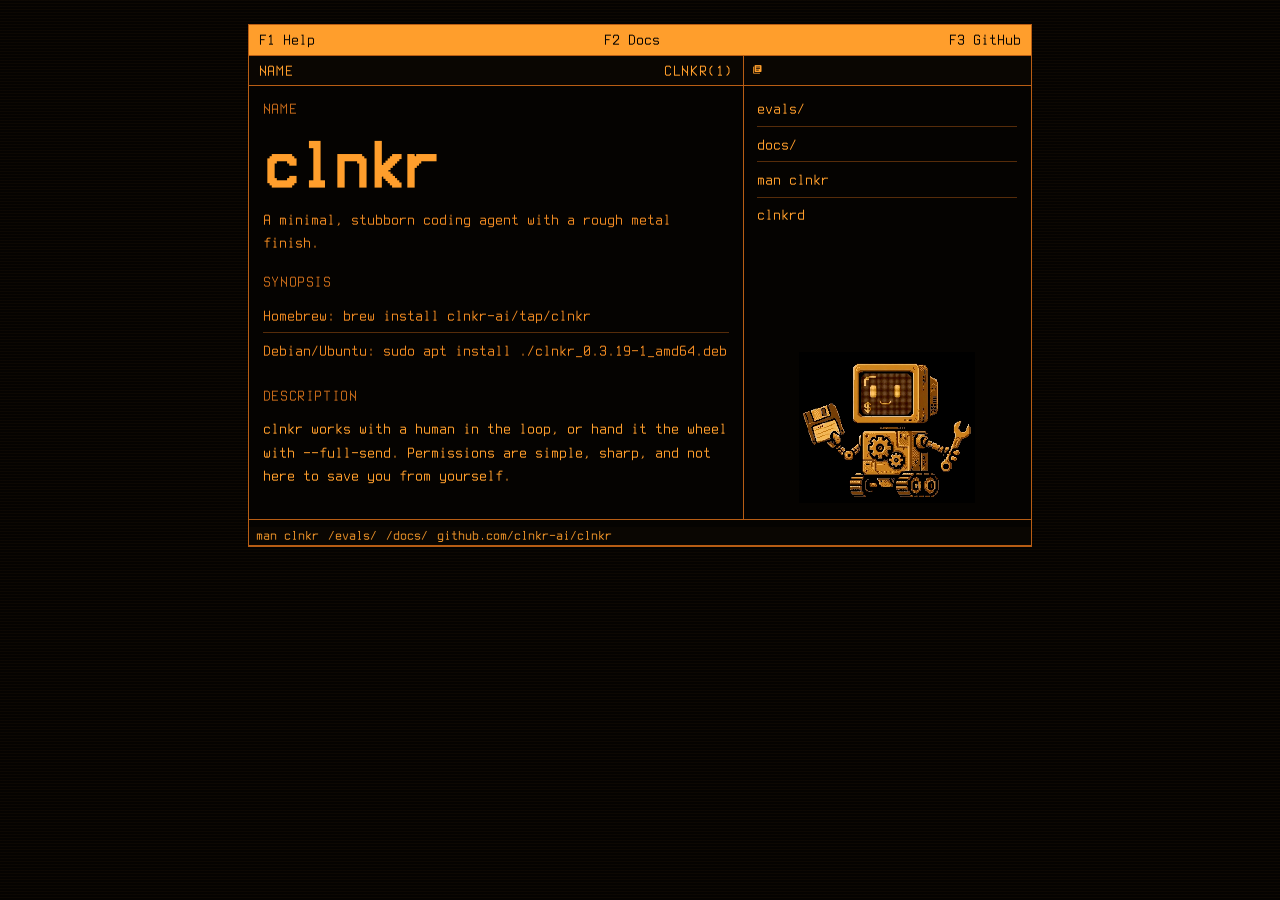
<file: index.html>
<!DOCTYPE html>
<html lang="en">
  <head>
	<meta name="generator" content="Hugo 0.159.1">
    <meta charset="utf-8">
    <meta name="viewport" content="width=device-width, initial-scale=1">
    <title>clnkr</title>
    <meta name="description" content="A minimal coding agent. Query an LLM, execute bash commands, repeat.">
    <link rel="icon" type="image/png" href="/icons/clnkr-icon-2.png">
    <link rel="stylesheet" href="/styles.css">
  </head>
  <body class="page-home">
    <a class="skip-link" href="#main-content">Skip to content</a>
    <div class="viewport">
      <div class="screen">
        <header class="status-bar">
          <a class="status-link" href="/">F1 Help</a>
          <a class="status-link" href="/docs/">F2 Docs</a>
          <a class="status-link" href="https://github.com/clnkr-ai/clnkr">F3 GitHub</a>
        </header>

        <main id="main-content" class="screen-main">
          
  
  
  
  <div class="retro-home">
    <section class="pane pane-large">
      <div class="pane-bar">
        <span>NAME</span>
        <span>clnkr(1)</span>
      </div>
      <div class="pane-body">
        <p class="line-label">NAME</p>
        <h1>clnkr</h1>
        <p class="one-liner">A minimal, stubborn coding agent with a rough metal finish.</p>

        <p class="line-label">SYNOPSIS</p>
        <ul class="key-value install-list">
          <li>
            <span>Homebrew: <a href="https://github.com/clnkr-ai/homebrew-tap">brew install clnkr-ai/tap/clnkr</a></span>
          </li>
          <li>
            
              
              <span>Debian/Ubuntu: <a href="https://github.com/clnkr-ai/clnkr/releases/download/0.3.19/clnkr_0.3.19-1_amd64.deb">sudo apt install ./clnkr_0.3.19-1_amd64.deb</a></span>
            
          </li>
        </ul>

        <p class="line-label">DESCRIPTION</p>
        <p>clnkr works with a human in the loop, or hand it the wheel with --full-send. Permissions are simple, sharp, and not here to save you from yourself.</p>
      </div>
    </section>

    <aside class="pane pane-sidebar">
      <div class="pane-bar">
        <span class="pane-icon" title="manual index">󰪷</span>
      </div>
      <div class="pane-body">
        <ul class="index-list">
          <li><a href="/evaluations/">evals/</a></li>
          <li><a href="/docs/">docs/</a></li>
          
            <li><a href="/docs/clnkr/">man clnkr</a></li>
          
            <li><a href="/docs/clnkrd/">clnkrd</a></li>
          
        </ul>
        <div class="mascot-block">
          <img class="mascot" src="/mascot.png" alt="Pixel-art clnkr mascot">
        </div>
      </div>
    </aside>
  </div>

        </main>

        <footer class="window-bar window-bar-bottom">
          <a href="/docs/clnkr/">man clnkr</a>
          <a href="/evaluations/">/evals/</a>
          <a href="/docs/">/docs/</a>
          <a href="https://github.com/clnkr-ai/clnkr">github.com/clnkr-ai/clnkr</a>
        </footer>
      </div>
    </div>
  </body>
</html>
</file>
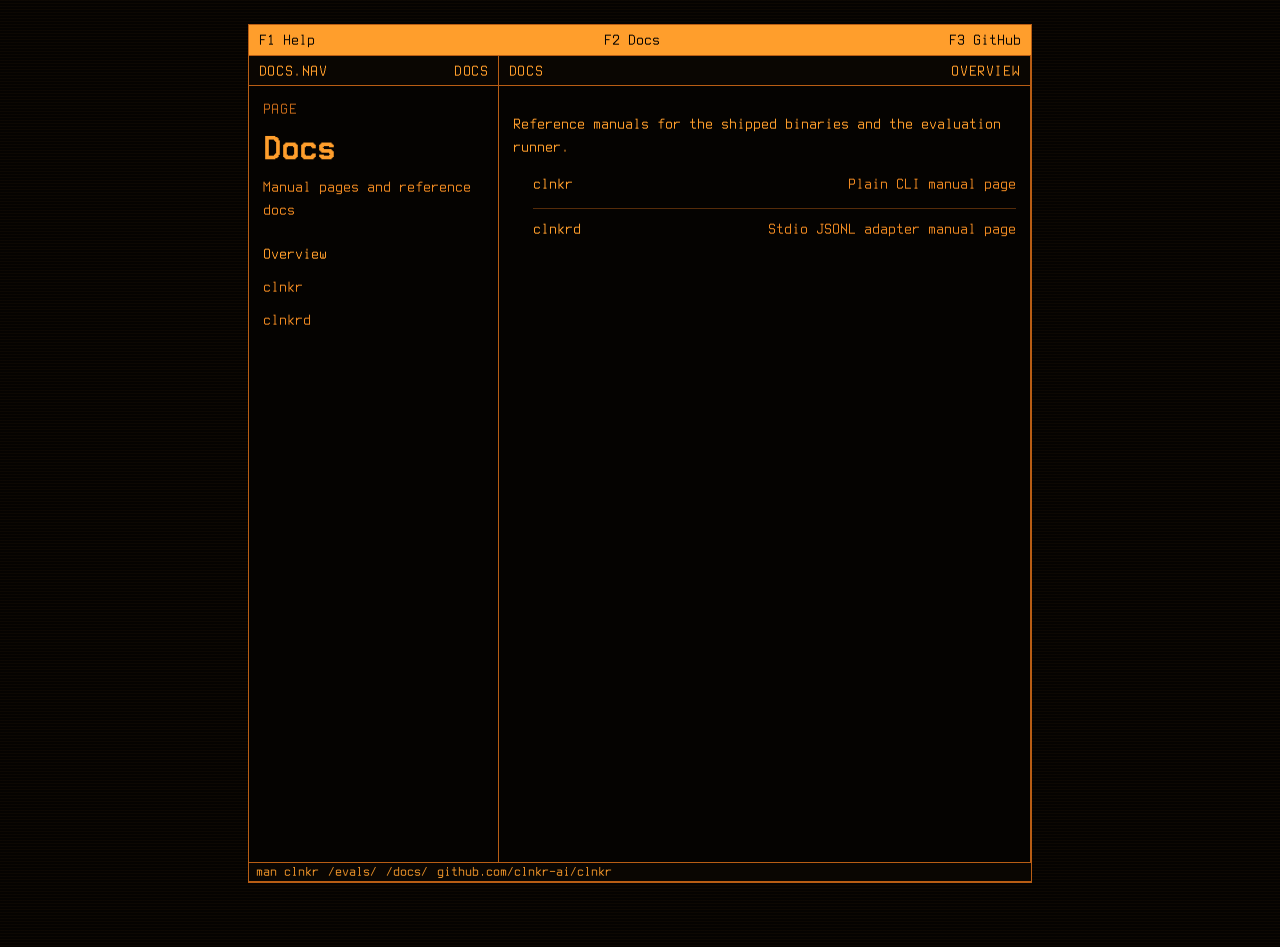
<file: docs/index.html>
<!DOCTYPE html>
<html lang="en">
  <head>
    <meta charset="utf-8">
    <meta name="viewport" content="width=device-width, initial-scale=1">
    <title>Docs | clnkr</title>
    <meta name="description" content="Manual pages and reference docs">
    <link rel="icon" type="image/png" href="/icons/clnkr-icon-2.png">
    <link rel="stylesheet" href="/styles.css">
  </head>
  <body class="page-docs">
    <a class="skip-link" href="#main-content">Skip to content</a>
    <div class="viewport">
      <div class="screen">
        <header class="status-bar">
          <a class="status-link" href="/">F1 Help</a>
          <a class="status-link" href="/docs/">F2 Docs</a>
          <a class="status-link" href="https://github.com/clnkr-ai/clnkr">F3 GitHub</a>
        </header>

        <main id="main-content" class="screen-main">
          
  
  <div class="docs-grid docs-grid-single">
    <aside class="pane">
      <div class="pane-bar">
        <span>docs.nav</span>
        <span>docs</span>
      </div>
      <div class="pane-body">
        <p class="line-label">PAGE</p>
        <h1>Docs</h1>
        <p class="page-summary">Manual pages and reference docs</p>
        <nav class="docs-nav" aria-label="Documentation">
          <a class="is-active" href="/docs/">Overview</a>
          
            <a href="/docs/clnkr/">clnkr</a>
          
            <a href="/docs/clnkrd/">clnkrd</a>
          
        </nav>
      </div>
    </aside>

    <article class="pane pane-wide">
      <div class="pane-bar">
        <span>Docs</span>
        <span>overview</span>
      </div>
      <div class="pane-body doc-body">
        <p>Reference manuals for the shipped binaries and the evaluation runner.</p>
        <ul class="docs-overview-list">
          
            <li>
              <a href="/docs/clnkr/">clnkr</a>
              <span>Plain CLI manual page</span>
            </li>
          
            <li>
              <a href="/docs/clnkrd/">clnkrd</a>
              <span>Stdio JSONL adapter manual page</span>
            </li>
          
        </ul>
      </div>
    </article>
  </div>

        </main>

        <footer class="window-bar window-bar-bottom">
          <a href="/docs/clnkr/">man clnkr</a>
          <a href="/evaluations/">/evals/</a>
          <a href="/docs/">/docs/</a>
          <a href="https://github.com/clnkr-ai/clnkr">github.com/clnkr-ai/clnkr</a>
        </footer>
      </div>
    </div>
  </body>
</html>
</file>
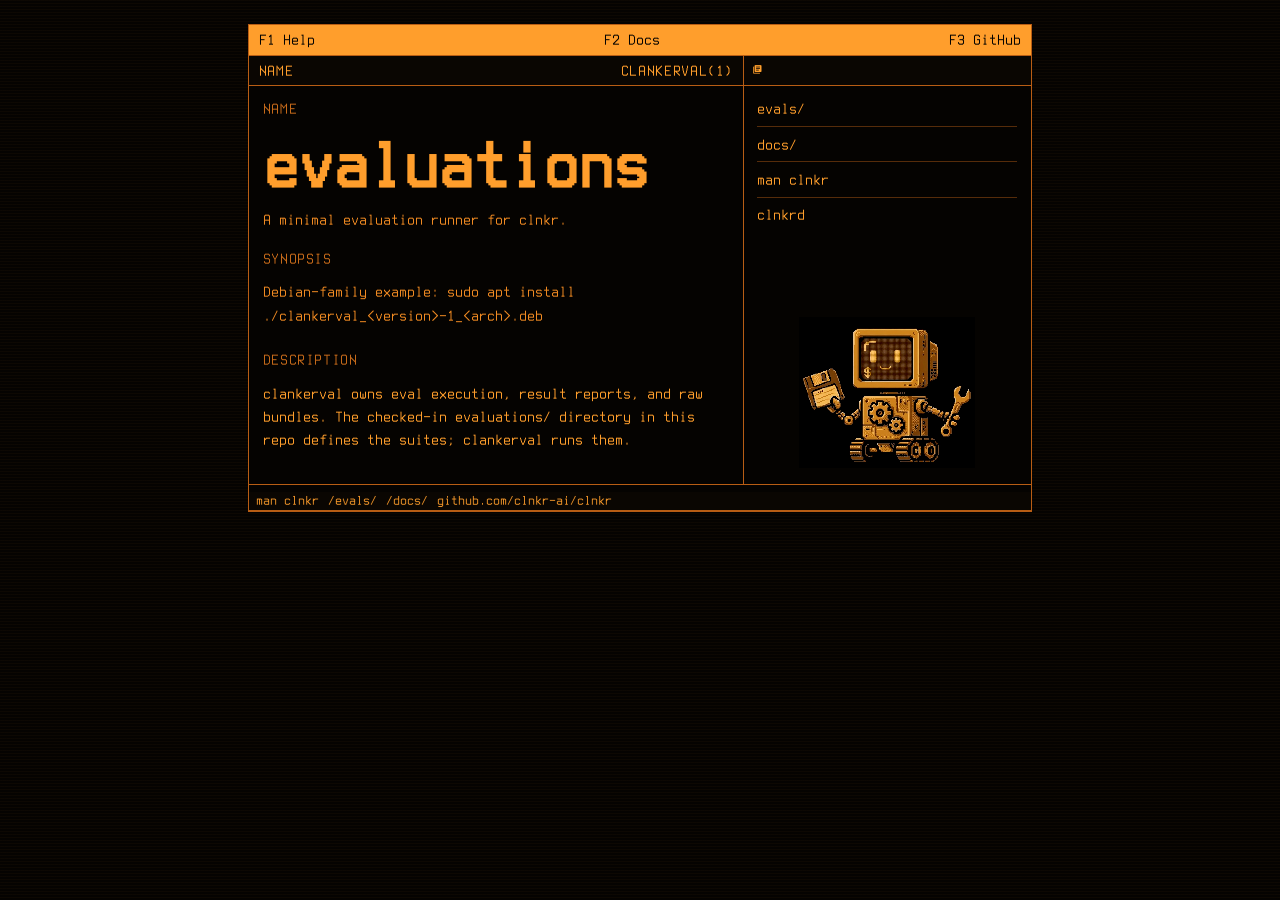
<file: evaluations/index.html>
<!DOCTYPE html>
<html lang="en">
  <head>
    <meta charset="utf-8">
    <meta name="viewport" content="width=device-width, initial-scale=1">
    <title>Evaluations | clnkr</title>
    <meta name="description" content="clankerval and the checked-in eval suites">
    <link rel="icon" type="image/png" href="/icons/clnkr-icon-2.png">
    <link rel="stylesheet" href="/styles.css">
  </head>
  <body class="page-home">
    <a class="skip-link" href="#main-content">Skip to content</a>
    <div class="viewport">
      <div class="screen">
        <header class="status-bar">
          <a class="status-link" href="/">F1 Help</a>
          <a class="status-link" href="/docs/">F2 Docs</a>
          <a class="status-link" href="https://github.com/clnkr-ai/clnkr">F3 GitHub</a>
        </header>

        <main id="main-content" class="screen-main">
          
  
  <div class="retro-home section-layout">
    <section class="pane pane-large">
      <div class="pane-bar">
        <span>NAME</span>
        <span>clankerval(1)</span>
      </div>
      <div class="pane-body">
        <p class="line-label">NAME</p>
        <h1>evaluations</h1>
        <p class="one-liner">A minimal evaluation runner for clnkr.</p>

        <p class="line-label">SYNOPSIS</p>
        <ul class="key-value install-list">
          <li>
            <span>Debian-family example: sudo apt install ./clankerval_&lt;version&gt;-1_&lt;arch&gt;.deb</span>
          </li>
        </ul>

        <p class="line-label">DESCRIPTION</p>
        <p>clankerval owns eval execution, result reports, and raw bundles. The checked-in evaluations/ directory in this repo defines the suites; clankerval runs them.</p>
      </div>
    </section>

    <aside class="pane pane-sidebar">
      <div class="pane-bar">
        <span class="pane-icon" title="manual index">󰪷</span>
      </div>
      <div class="pane-body">
        <ul class="index-list">
          <li><a href="/evaluations/">evals/</a></li>
          <li><a href="/docs/">docs/</a></li>
          
            <li><a href="/docs/clnkr/">man clnkr</a></li>
          
            <li><a href="/docs/clnkrd/">clnkrd</a></li>
          
        </ul>
        <div class="mascot-block">
          <img class="mascot" src="/mascot.png" alt="Pixel-art clnkr mascot">
        </div>
      </div>
    </aside>
  </div>

        </main>

        <footer class="window-bar window-bar-bottom">
          <a href="/docs/clnkr/">man clnkr</a>
          <a href="/evaluations/">/evals/</a>
          <a href="/docs/">/docs/</a>
          <a href="https://github.com/clnkr-ai/clnkr">github.com/clnkr-ai/clnkr</a>
        </footer>
      </div>
    </div>
  </body>
</html>
</file>
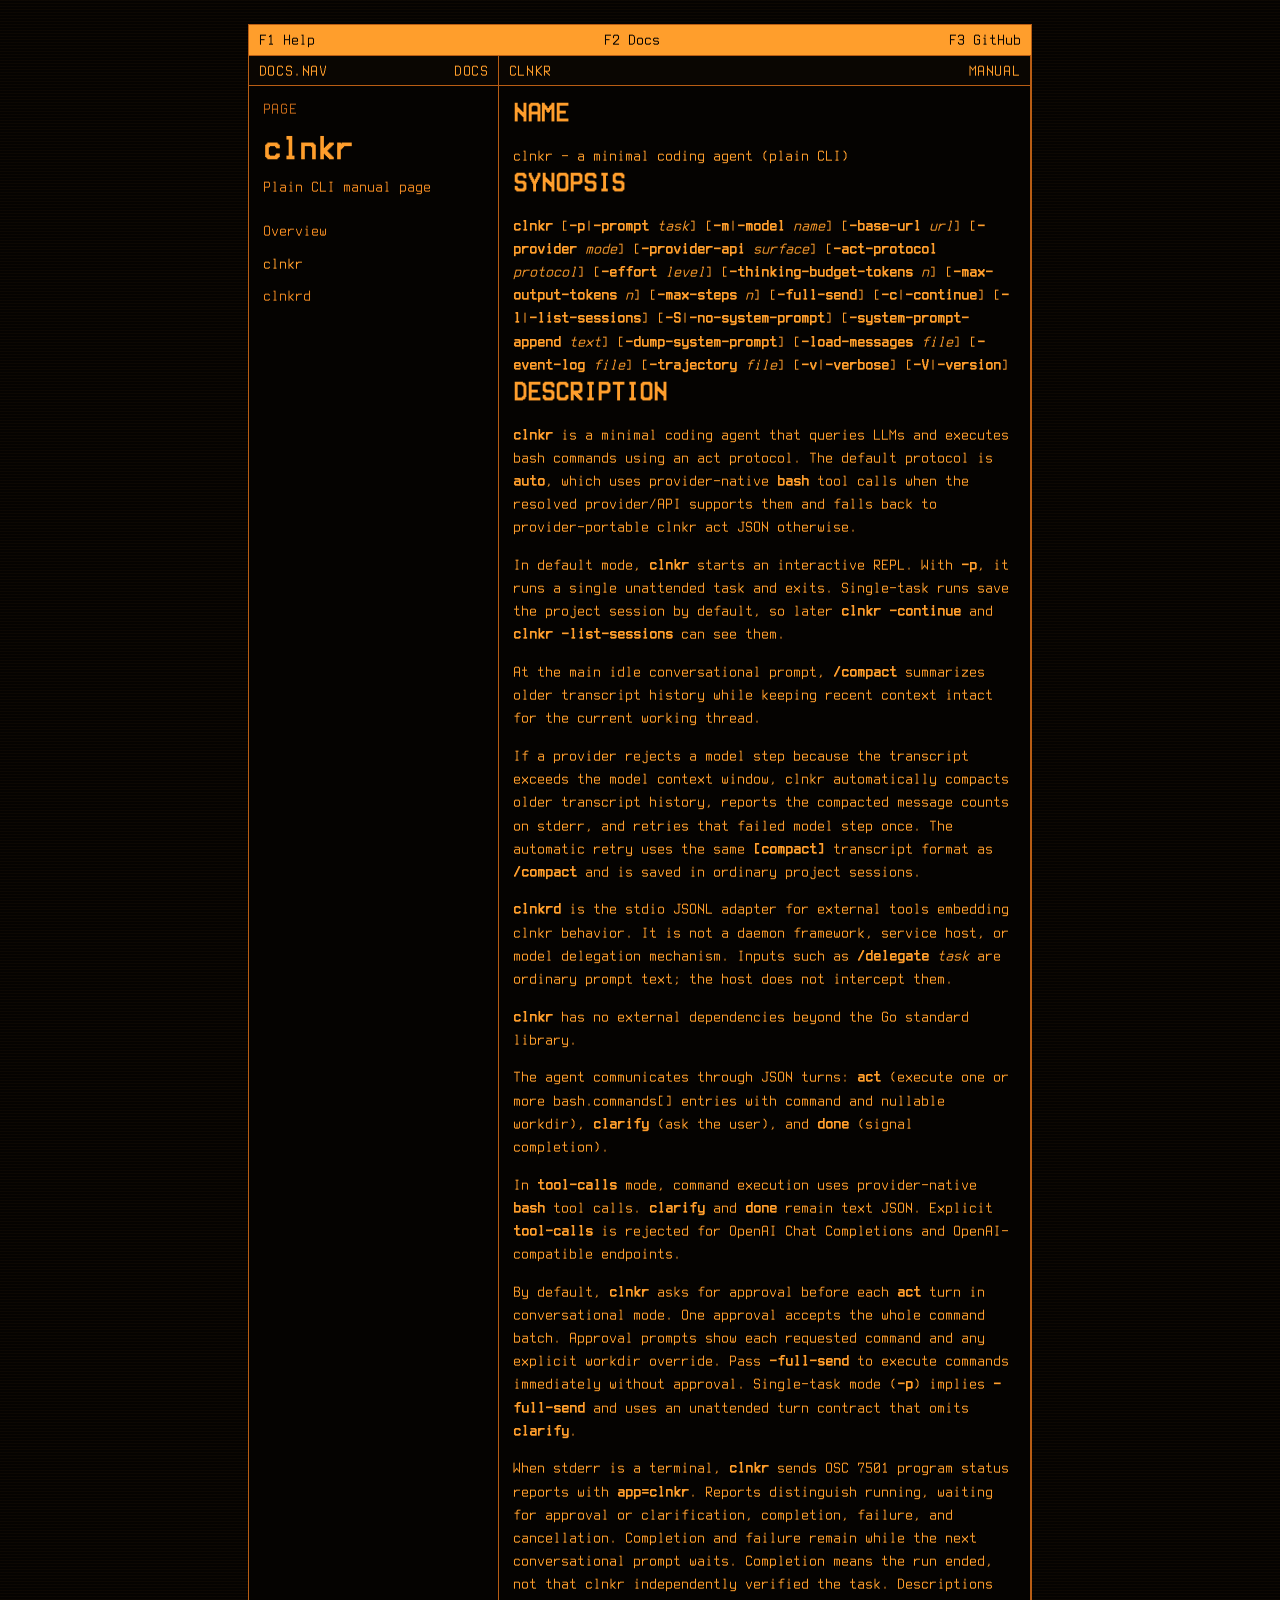
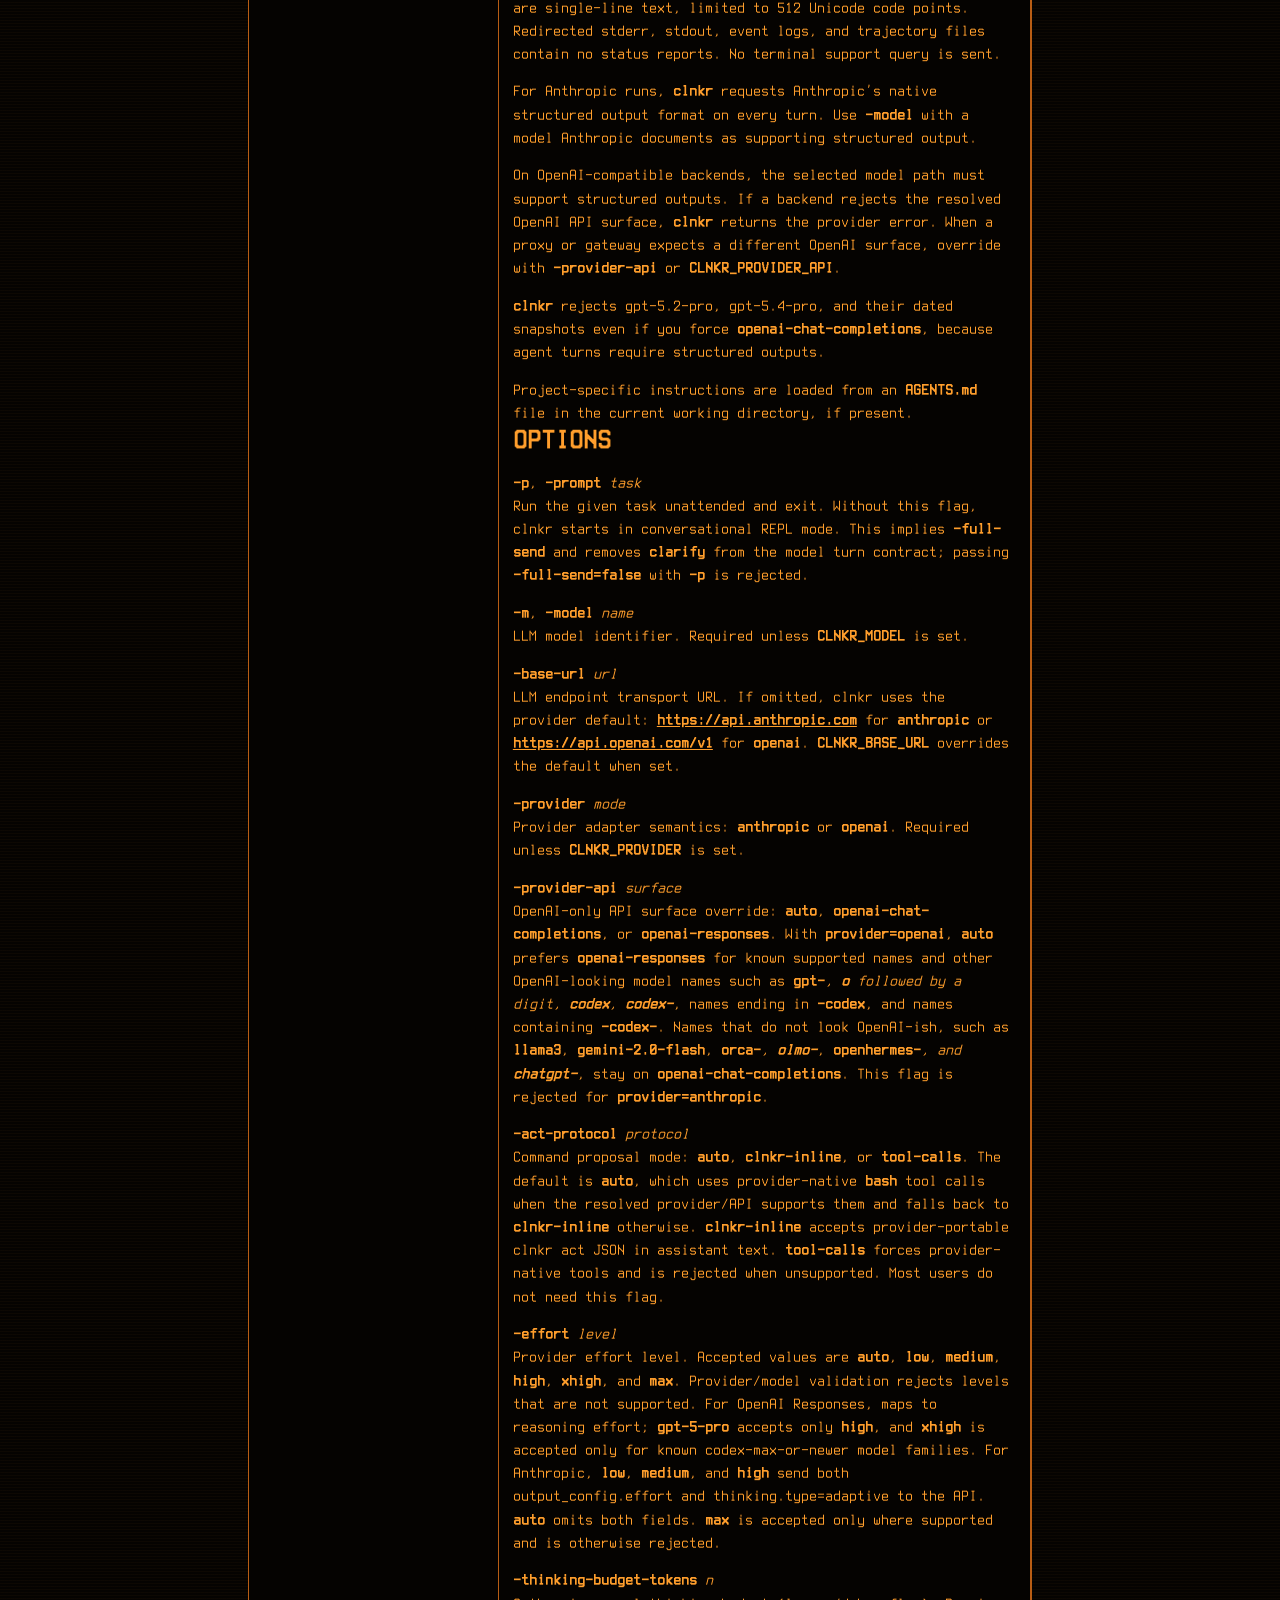
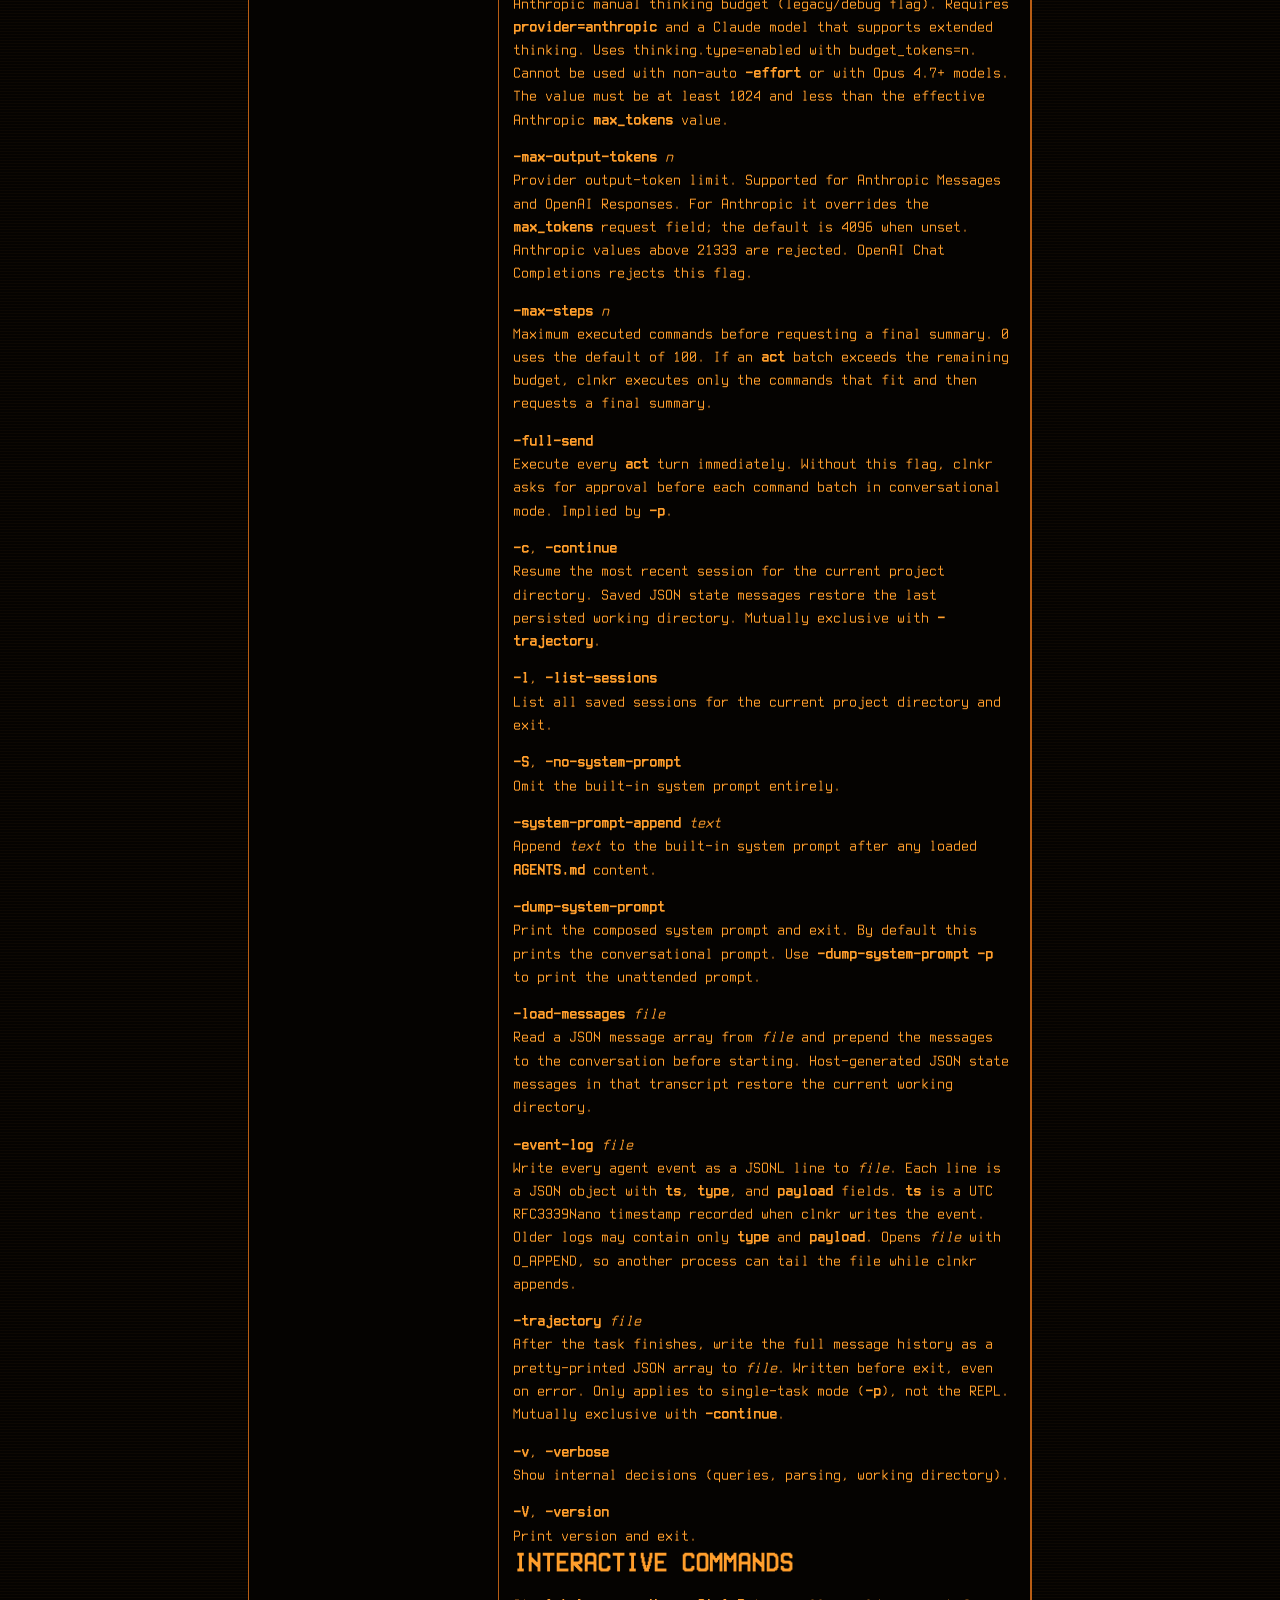
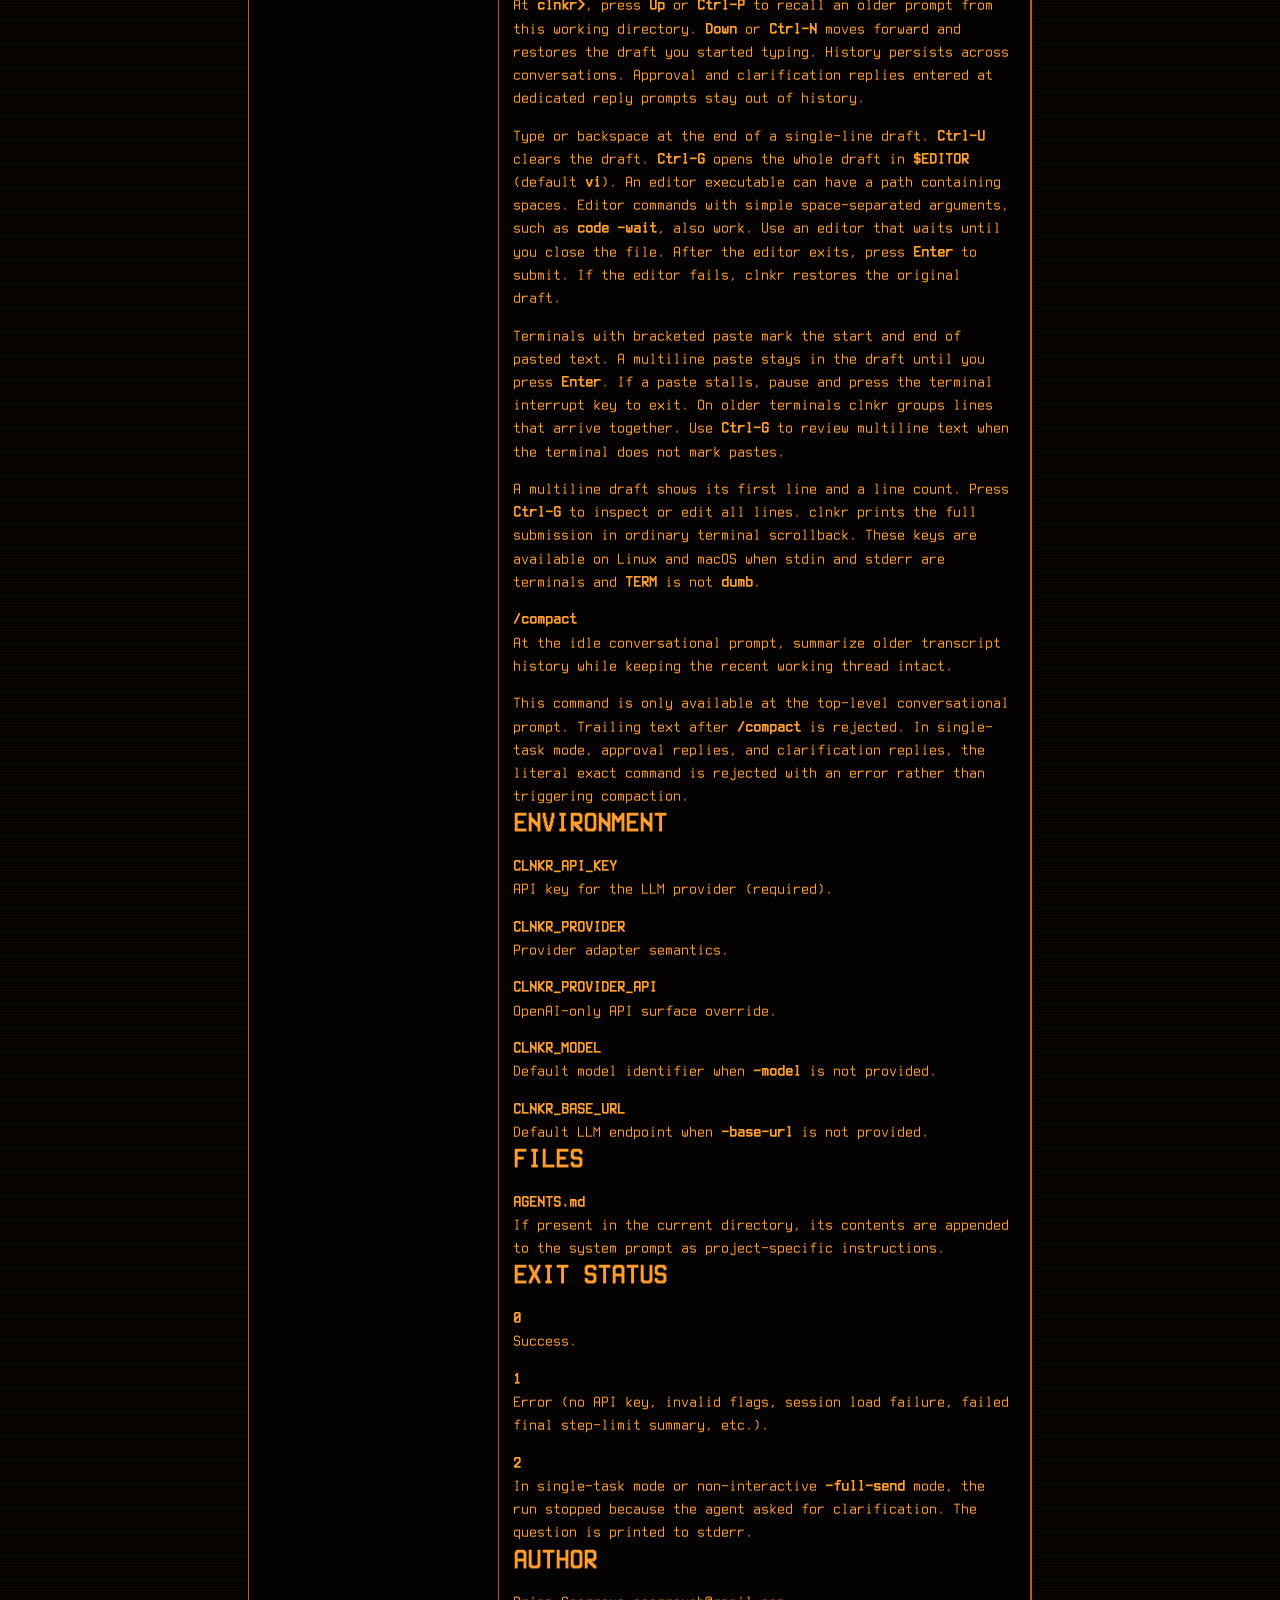
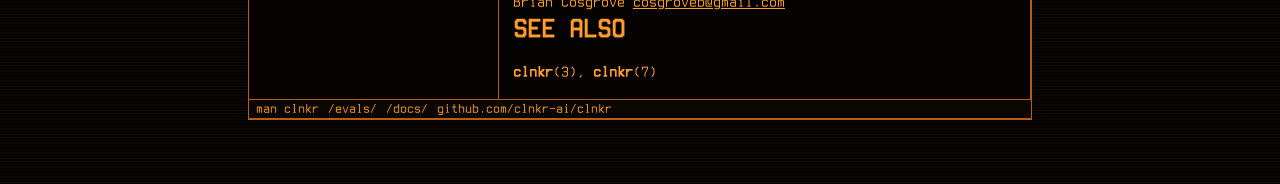
<file: docs/clnkr/index.html>
<!DOCTYPE html>
<html lang="en">
  <head>
    <meta charset="utf-8">
    <meta name="viewport" content="width=device-width, initial-scale=1">
    <title>clnkr | clnkr</title>
    <meta name="description" content="Plain CLI manual page">
    <link rel="icon" type="image/png" href="/icons/clnkr-icon-2.png">
    <link rel="stylesheet" href="/styles.css">
  </head>
  <body class="page-docs">
    <a class="skip-link" href="#main-content">Skip to content</a>
    <div class="viewport">
      <div class="screen">
        <header class="status-bar">
          <a class="status-link" href="/">F1 Help</a>
          <a class="status-link" href="/docs/">F2 Docs</a>
          <a class="status-link" href="https://github.com/clnkr-ai/clnkr">F3 GitHub</a>
        </header>

        <main id="main-content" class="screen-main">
          
  
  <div class="docs-grid docs-grid-single">
    <aside class="pane">
      <div class="pane-bar">
        <span>docs.nav</span>
        <span>docs</span>
      </div>
      <div class="pane-body">
        <p class="line-label">PAGE</p>
        <h1>clnkr</h1>
        <p class="page-summary">Plain CLI manual page</p>
        <nav class="docs-nav" aria-label="Documentation">
          <a href="/docs/">Overview</a>
          
            <a class="is-active" href="/docs/clnkr/">clnkr</a>
          
            <a class="" href="/docs/clnkrd/">clnkrd</a>
          
        </nav>
      </div>
    </aside>

    <article class="pane pane-wide">
      <div class="pane-bar">
        <span>clnkr</span>
        <span>manual</span>
      </div>
      <div class="pane-body doc-body">
        <h1 id="name">NAME</h1>
<p>clnkr - a minimal coding agent (plain CLI)</p>
<h1 id="synopsis">SYNOPSIS</h1>
<p><strong>clnkr</strong> [<strong>-p</strong>|<strong>&ndash;prompt</strong> <em>task</em>] [<strong>-m</strong>|<strong>&ndash;model</strong> <em>name</em>]
[<strong>&ndash;base-url</strong> <em>url</em>] [<strong>&ndash;provider</strong> <em>mode</em>] [<strong>&ndash;provider-api</strong>
<em>surface</em>] [<strong>&ndash;act-protocol</strong> <em>protocol</em>] [<strong>&ndash;effort</strong> <em>level</em>]
[<strong>&ndash;thinking-budget-tokens</strong> <em>n</em>] [<strong>&ndash;max-output-tokens</strong> <em>n</em>]
[<strong>&ndash;max-steps</strong> <em>n</em>] [<strong>&ndash;full-send</strong>] [<strong>-c</strong>|<strong>&ndash;continue</strong>]
[<strong>-l</strong>|<strong>&ndash;list-sessions</strong>] [<strong>-S</strong>|<strong>&ndash;no-system-prompt</strong>]
[<strong>&ndash;system-prompt-append</strong> <em>text</em>] [<strong>&ndash;dump-system-prompt</strong>]
[<strong>&ndash;load-messages</strong> <em>file</em>] [<strong>&ndash;event-log</strong> <em>file</em>]
[<strong>&ndash;trajectory</strong> <em>file</em>] [<strong>-v</strong>|<strong>&ndash;verbose</strong>]
[<strong>-V</strong>|<strong>&ndash;version</strong>]</p>
<h1 id="description">DESCRIPTION</h1>
<p><strong>clnkr</strong> is a minimal coding agent that queries LLMs and executes bash
commands using an act protocol. The default protocol is <strong>auto</strong>, which
uses provider-native <strong>bash</strong> tool calls when the resolved provider/API
supports them and falls back to provider-portable clnkr act JSON
otherwise.</p>
<p>In default mode, <strong>clnkr</strong> starts an interactive REPL. With <strong>-p</strong>, it
runs a single unattended task and exits. Single-task runs save the
project session by default, so later <strong>clnkr &ndash;continue</strong> and <strong>clnkr
&ndash;list-sessions</strong> can see them.</p>
<p>At the main idle conversational prompt, <strong>/compact</strong> summarizes older
transcript history while keeping recent context intact for the current
working thread.</p>
<p>If a provider rejects a model step because the transcript exceeds the
model context window, clnkr automatically compacts older transcript
history, reports the compacted message counts on stderr, and retries
that failed model step once. The automatic retry uses the same
<strong>[compact]</strong> transcript format as <strong>/compact</strong> and is saved in
ordinary project sessions.</p>
<p><strong>clnkrd</strong> is the stdio JSONL adapter for external tools embedding clnkr
behavior. It is not a daemon framework, service host, or model
delegation mechanism. Inputs such as <strong>/delegate</strong> <em>task</em> are ordinary
prompt text; the host does not intercept them.</p>
<p><strong>clnkr</strong> has no external dependencies beyond the Go standard library.</p>
<p>The agent communicates through JSON turns: <strong>act</strong> (execute one or more
<code>bash.commands[]</code> entries with <code>command</code> and nullable <code>workdir</code>),
<strong>clarify</strong> (ask the user), and <strong>done</strong> (signal completion).</p>
<p>In <strong>tool-calls</strong> mode, command execution uses provider-native <strong>bash</strong>
tool calls. <strong>clarify</strong> and <strong>done</strong> remain text JSON. Explicit
<strong>tool-calls</strong> is rejected for OpenAI Chat Completions and
OpenAI-compatible endpoints.</p>
<p>By default, <strong>clnkr</strong> asks for approval before each <strong>act</strong> turn in
conversational mode. One approval accepts the whole command batch.
Approval prompts show each requested command and any explicit workdir
override. Pass <strong>&ndash;full-send</strong> to execute commands immediately without
approval. Single-task mode (<strong>-p</strong>) implies <strong>&ndash;full-send</strong> and uses an
unattended turn contract that omits <strong>clarify</strong>.</p>
<p>When stderr is a terminal, <strong>clnkr</strong> sends OSC 7501 program status
reports with <strong>app=clnkr</strong>. Reports distinguish running, waiting for
approval or clarification, completion, failure, and cancellation.
Completion and failure remain while the next conversational prompt
waits. Completion means the run ended, not that clnkr independently
verified the task. Descriptions are single-line text, limited to 512
Unicode code points. Redirected stderr, stdout, event logs, and
trajectory files contain no status reports. No terminal support query is
sent.</p>
<p>For Anthropic runs, <strong>clnkr</strong> requests Anthropic&rsquo;s native structured
output format on every turn. Use <strong>&ndash;model</strong> with a model Anthropic
documents as supporting structured output.</p>
<p>On OpenAI-compatible backends, the selected model path must support
structured outputs. If a backend rejects the resolved OpenAI API
surface, <strong>clnkr</strong> returns the provider error. When a proxy or gateway
expects a different OpenAI surface, override with <strong>&ndash;provider-api</strong> or
<strong>CLNKR_PROVIDER_API</strong>.</p>
<p><strong>clnkr</strong> rejects <code>gpt-5.2-pro</code>, <code>gpt-5.4-pro</code>, and their dated
snapshots even if you force <strong>openai-chat-completions</strong>, because agent
turns require structured outputs.</p>
<p>Project-specific instructions are loaded from an <strong>AGENTS.md</strong> file in
the current working directory, if present.</p>
<h1 id="options">OPTIONS</h1>
<p><strong>-p</strong>, <strong>&ndash;prompt</strong> <em>task</em><br>
Run the given task unattended and exit. Without this flag, clnkr starts
in conversational REPL mode. This implies <strong>&ndash;full-send</strong> and removes
<strong>clarify</strong> from the model turn contract; passing <strong>&ndash;full-send=false</strong>
with <strong>-p</strong> is rejected.</p>
<p><strong>-m</strong>, <strong>&ndash;model</strong> <em>name</em><br>
LLM model identifier. Required unless <strong>CLNKR_MODEL</strong> is set.</p>
<p><strong>&ndash;base-url</strong> <em>url</em><br>
LLM endpoint transport URL. If omitted, clnkr uses the provider default:
<strong><a href="https://api.anthropic.com">https://api.anthropic.com</a></strong> for <strong>anthropic</strong> or
<strong><a href="https://api.openai.com/v1">https://api.openai.com/v1</a></strong> for <strong>openai</strong>. <strong>CLNKR_BASE_URL</strong>
overrides the default when set.</p>
<p><strong>&ndash;provider</strong> <em>mode</em><br>
Provider adapter semantics: <strong>anthropic</strong> or <strong>openai</strong>. Required unless
<strong>CLNKR_PROVIDER</strong> is set.</p>
<p><strong>&ndash;provider-api</strong> <em>surface</em><br>
OpenAI-only API surface override: <strong>auto</strong>, <strong>openai-chat-completions</strong>,
or <strong>openai-responses</strong>. With <strong>provider=openai</strong>, <strong>auto</strong> prefers
<strong>openai-responses</strong> for known supported names and other OpenAI-looking
model names such as <strong>gpt-</strong><em>, <strong>o</strong> followed by a digit, <strong>codex</strong>,
<strong>codex-</strong></em>, names ending in <strong>-codex</strong>, and names containing
<strong>-codex-</strong>. Names that do not look OpenAI-ish, such as <strong>llama3</strong>,
<strong>gemini-2.0-flash</strong>, <strong>orca-</strong><em>, <strong>olmo-</strong></em>, <strong>openhermes-</strong><em>, and
<strong>chatgpt-</strong></em>, stay on <strong>openai-chat-completions</strong>. This flag is
rejected for <strong>provider=anthropic</strong>.</p>
<p><strong>&ndash;act-protocol</strong> <em>protocol</em><br>
Command proposal mode: <strong>auto</strong>, <strong>clnkr-inline</strong>, or <strong>tool-calls</strong>.
The default is <strong>auto</strong>, which uses provider-native <strong>bash</strong> tool calls
when the resolved provider/API supports them and falls back to
<strong>clnkr-inline</strong> otherwise. <strong>clnkr-inline</strong> accepts provider-portable
clnkr act JSON in assistant text. <strong>tool-calls</strong> forces provider-native
tools and is rejected when unsupported. Most users do not need this
flag.</p>
<p><strong>&ndash;effort</strong> <em>level</em><br>
Provider effort level. Accepted values are <strong>auto</strong>, <strong>low</strong>,
<strong>medium</strong>, <strong>high</strong>, <strong>xhigh</strong>, and <strong>max</strong>. Provider/model validation
rejects levels that are not supported. For OpenAI Responses, maps to
reasoning effort; <strong>gpt-5-pro</strong> accepts only <strong>high</strong>, and <strong>xhigh</strong> is
accepted only for known codex-max-or-newer model families. For
Anthropic, <strong>low</strong>, <strong>medium</strong>, and <strong>high</strong> send both
<code>output_config.effort</code> and <code>thinking.type=adaptive</code> to the API. <strong>auto</strong>
omits both fields. <strong>max</strong> is accepted only where supported and is
otherwise rejected.</p>
<p><strong>&ndash;thinking-budget-tokens</strong> <em>n</em><br>
Anthropic manual thinking budget (legacy/debug flag). Requires
<strong>provider=anthropic</strong> and a Claude model that supports extended
thinking. Uses <code>thinking.type=enabled</code> with <code>budget_tokens=n</code>. Cannot be
used with non-auto <strong>&ndash;effort</strong> or with Opus 4.7+ models. The value must
be at least 1024 and less than the effective Anthropic <strong>max_tokens</strong>
value.</p>
<p><strong>&ndash;max-output-tokens</strong> <em>n</em><br>
Provider output-token limit. Supported for Anthropic Messages and OpenAI
Responses. For Anthropic it overrides the <strong>max_tokens</strong> request field;
the default is 4096 when unset. Anthropic values above 21333 are
rejected. OpenAI Chat Completions rejects this flag.</p>
<p><strong>&ndash;max-steps</strong> <em>n</em><br>
Maximum executed commands before requesting a final summary. 0 uses the
default of 100. If an <strong>act</strong> batch exceeds the remaining budget, clnkr
executes only the commands that fit and then requests a final summary.</p>
<p><strong>&ndash;full-send</strong><br>
Execute every <strong>act</strong> turn immediately. Without this flag, clnkr asks
for approval before each command batch in conversational mode. Implied
by <strong>-p</strong>.</p>
<p><strong>-c</strong>, <strong>&ndash;continue</strong><br>
Resume the most recent session for the current project directory. Saved
JSON state messages restore the last persisted working directory.
Mutually exclusive with <strong>&ndash;trajectory</strong>.</p>
<p><strong>-l</strong>, <strong>&ndash;list-sessions</strong><br>
List all saved sessions for the current project directory and exit.</p>
<p><strong>-S</strong>, <strong>&ndash;no-system-prompt</strong><br>
Omit the built-in system prompt entirely.</p>
<p><strong>&ndash;system-prompt-append</strong> <em>text</em><br>
Append <em>text</em> to the built-in system prompt after any loaded
<strong>AGENTS.md</strong> content.</p>
<p><strong>&ndash;dump-system-prompt</strong><br>
Print the composed system prompt and exit. By default this prints the
conversational prompt. Use <strong>&ndash;dump-system-prompt -p</strong> to print the
unattended prompt.</p>
<p><strong>&ndash;load-messages</strong> <em>file</em><br>
Read a JSON message array from <em>file</em> and prepend the messages to the
conversation before starting. Host-generated JSON state messages in that
transcript restore the current working directory.</p>
<p><strong>&ndash;event-log</strong> <em>file</em><br>
Write every agent event as a JSONL line to <em>file</em>. Each line is a JSON
object with <strong>ts</strong>, <strong>type</strong>, and <strong>payload</strong> fields. <strong>ts</strong> is a UTC
RFC3339Nano timestamp recorded when clnkr writes the event. Older logs
may contain only <strong>type</strong> and <strong>payload</strong>. Opens <em>file</em> with <code>O_APPEND</code>,
so another process can tail the file while clnkr appends.</p>
<p><strong>&ndash;trajectory</strong> <em>file</em><br>
After the task finishes, write the full message history as a
pretty-printed JSON array to <em>file</em>. Written before exit, even on error.
Only applies to single-task mode (<strong>-p</strong>), not the REPL. Mutually
exclusive with <strong>&ndash;continue</strong>.</p>
<p><strong>-v</strong>, <strong>&ndash;verbose</strong><br>
Show internal decisions (queries, parsing, working directory).</p>
<p><strong>-V</strong>, <strong>&ndash;version</strong><br>
Print version and exit.</p>
<h1 id="interactive-commands">INTERACTIVE COMMANDS</h1>
<p>At <strong>clnkr&gt;</strong>, press <strong>Up</strong> or <strong>Ctrl-P</strong> to recall an older prompt
from this working directory. <strong>Down</strong> or <strong>Ctrl-N</strong> moves forward and
restores the draft you started typing. History persists across
conversations. Approval and clarification replies entered at dedicated
reply prompts stay out of history.</p>
<p>Type or backspace at the end of a single-line draft. <strong>Ctrl-U</strong> clears
the draft. <strong>Ctrl-G</strong> opens the whole draft in <strong>$EDITOR</strong> (default
<strong>vi</strong>). An editor executable can have a path containing spaces. Editor
commands with simple space-separated arguments, such as <strong>code &ndash;wait</strong>,
also work. Use an editor that waits until you close the file. After the
editor exits, press <strong>Enter</strong> to submit. If the editor fails, clnkr
restores the original draft.</p>
<p>Terminals with bracketed paste mark the start and end of pasted text. A
multiline paste stays in the draft until you press <strong>Enter</strong>. If a paste
stalls, pause and press the terminal interrupt key to exit. On older
terminals clnkr groups lines that arrive together. Use <strong>Ctrl-G</strong> to
review multiline text when the terminal does not mark pastes.</p>
<p>A multiline draft shows its first line and a line count. Press
<strong>Ctrl-G</strong> to inspect or edit all lines. clnkr prints the full
submission in ordinary terminal scrollback. These keys are available on
Linux and macOS when stdin and stderr are terminals and <strong>TERM</strong> is not
<strong>dumb</strong>.</p>
<p><strong>/compact</strong><br>
At the idle conversational prompt, summarize older transcript history
while keeping the recent working thread intact.</p>
<p>This command is only available at the top-level conversational prompt.
Trailing text after <strong>/compact</strong> is rejected. In single-task mode,
approval replies, and clarification replies, the literal exact command
is rejected with an error rather than triggering compaction.</p>
<h1 id="environment">ENVIRONMENT</h1>
<p><strong>CLNKR_API_KEY</strong><br>
API key for the LLM provider (required).</p>
<p><strong>CLNKR_PROVIDER</strong><br>
Provider adapter semantics.</p>
<p><strong>CLNKR_PROVIDER_API</strong><br>
OpenAI-only API surface override.</p>
<p><strong>CLNKR_MODEL</strong><br>
Default model identifier when <strong>&ndash;model</strong> is not provided.</p>
<p><strong>CLNKR_BASE_URL</strong><br>
Default LLM endpoint when <strong>&ndash;base-url</strong> is not provided.</p>
<h1 id="files">FILES</h1>
<p><strong>AGENTS.md</strong><br>
If present in the current directory, its contents are appended to the
system prompt as project-specific instructions.</p>
<h1 id="exit-status">EXIT STATUS</h1>
<p><strong>0</strong><br>
Success.</p>
<p><strong>1</strong><br>
Error (no API key, invalid flags, session load failure, failed final
step-limit summary, etc.).</p>
<p><strong>2</strong><br>
In single-task mode or non-interactive <strong>&ndash;full-send</strong> mode, the run
stopped because the agent asked for clarification. The question is
printed to stderr.</p>
<h1 id="author">AUTHOR</h1>
<p>Brian Cosgrove <a href="mailto:cosgroveb@gmail.com">cosgroveb@gmail.com</a></p>
<h1 id="see-also">SEE ALSO</h1>
<p><strong>clnkr</strong>(3), <strong>clnkr</strong>(7)</p>

      </div>
    </article>
  </div>

        </main>

        <footer class="window-bar window-bar-bottom">
          <a href="/docs/clnkr/">man clnkr</a>
          <a href="/evaluations/">/evals/</a>
          <a href="/docs/">/docs/</a>
          <a href="https://github.com/clnkr-ai/clnkr">github.com/clnkr-ai/clnkr</a>
        </footer>
      </div>
    </div>
  </body>
</html>
</file>
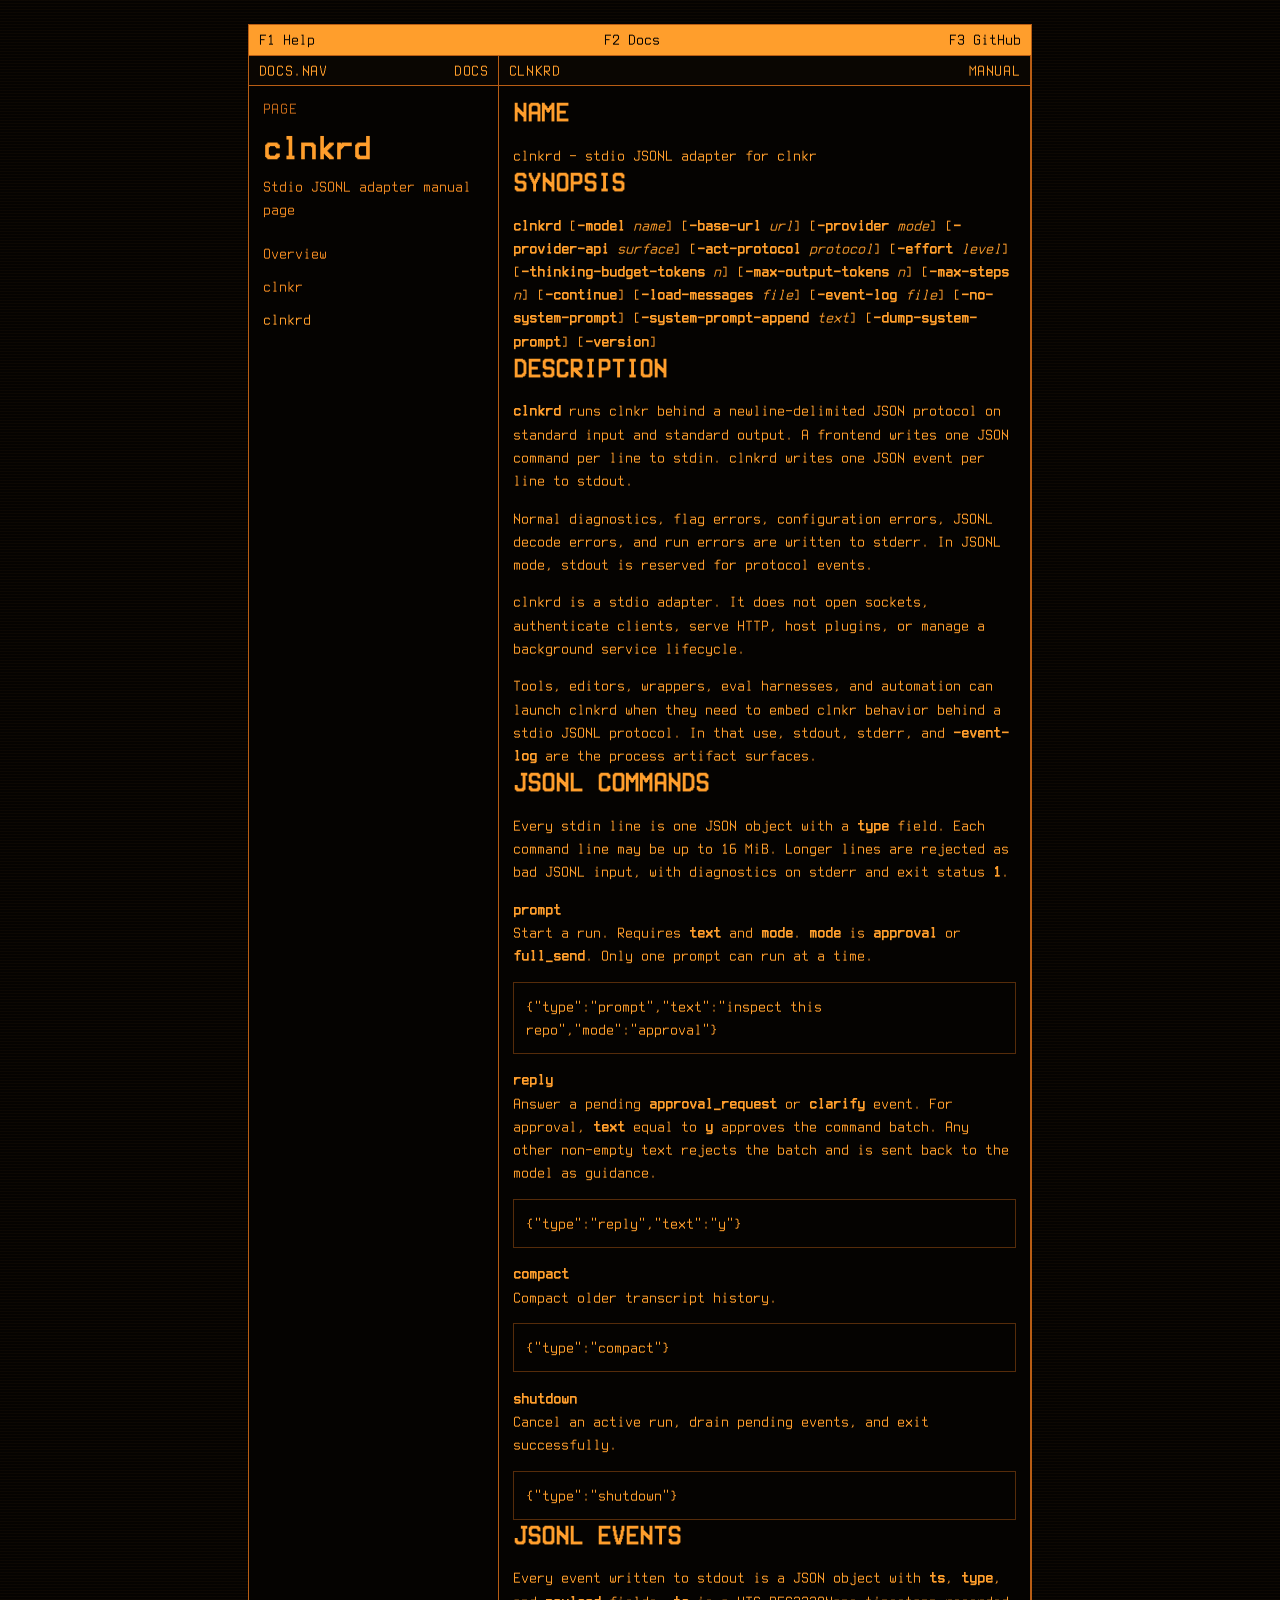
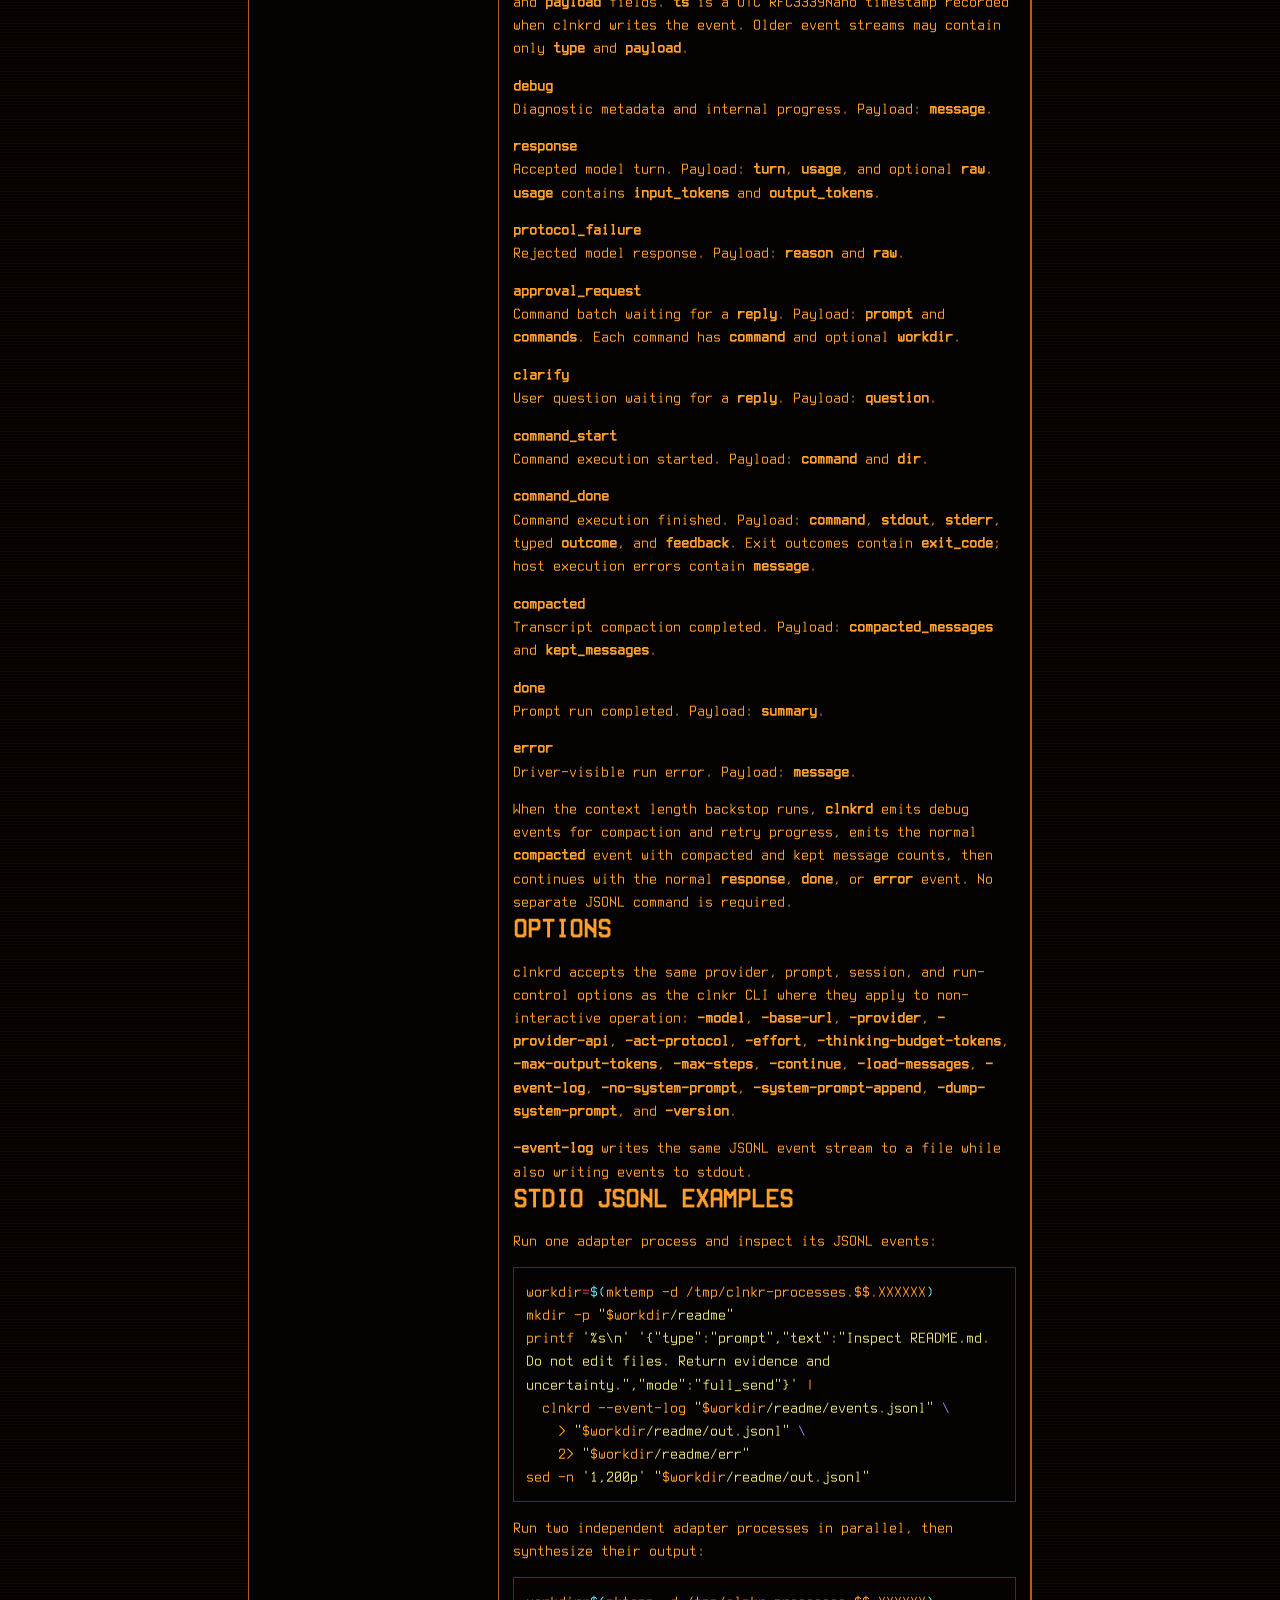
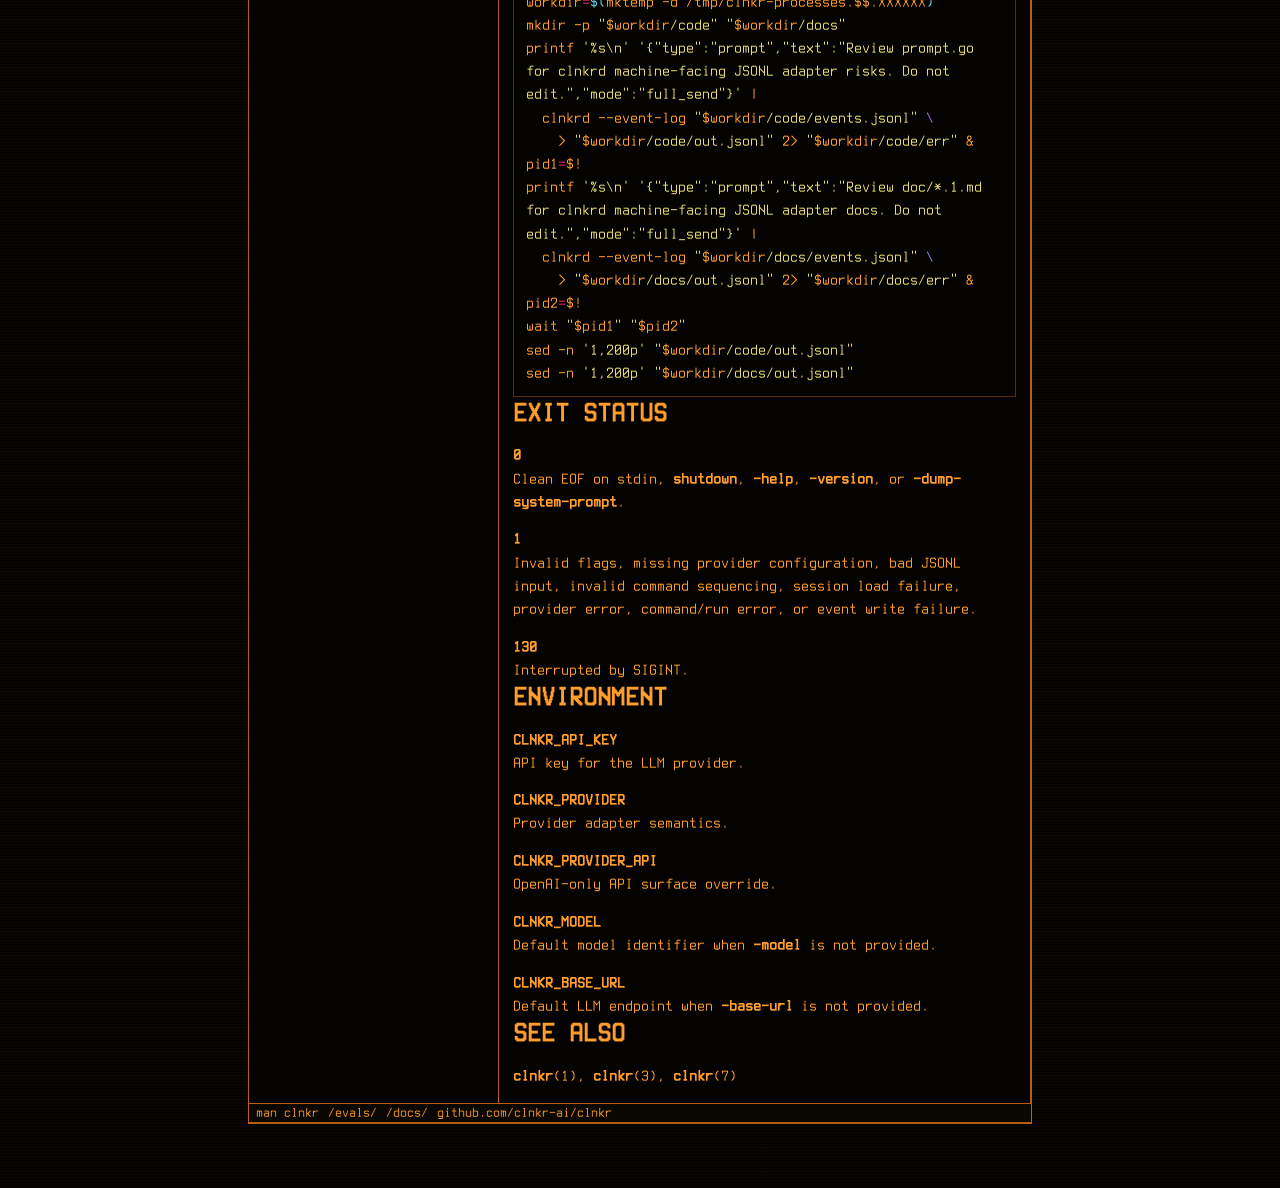
<file: docs/clnkrd/index.html>
<!DOCTYPE html>
<html lang="en">
  <head>
    <meta charset="utf-8">
    <meta name="viewport" content="width=device-width, initial-scale=1">
    <title>clnkrd | clnkr</title>
    <meta name="description" content="Stdio JSONL adapter manual page">
    <link rel="icon" type="image/png" href="/icons/clnkr-icon-2.png">
    <link rel="stylesheet" href="/styles.css">
  </head>
  <body class="page-docs">
    <a class="skip-link" href="#main-content">Skip to content</a>
    <div class="viewport">
      <div class="screen">
        <header class="status-bar">
          <a class="status-link" href="/">F1 Help</a>
          <a class="status-link" href="/docs/">F2 Docs</a>
          <a class="status-link" href="https://github.com/clnkr-ai/clnkr">F3 GitHub</a>
        </header>

        <main id="main-content" class="screen-main">
          
  
  <div class="docs-grid docs-grid-single">
    <aside class="pane">
      <div class="pane-bar">
        <span>docs.nav</span>
        <span>docs</span>
      </div>
      <div class="pane-body">
        <p class="line-label">PAGE</p>
        <h1>clnkrd</h1>
        <p class="page-summary">Stdio JSONL adapter manual page</p>
        <nav class="docs-nav" aria-label="Documentation">
          <a href="/docs/">Overview</a>
          
            <a class="" href="/docs/clnkr/">clnkr</a>
          
            <a class="is-active" href="/docs/clnkrd/">clnkrd</a>
          
        </nav>
      </div>
    </aside>

    <article class="pane pane-wide">
      <div class="pane-bar">
        <span>clnkrd</span>
        <span>manual</span>
      </div>
      <div class="pane-body doc-body">
        <h1 id="name">NAME</h1>
<p>clnkrd - stdio JSONL adapter for clnkr</p>
<h1 id="synopsis">SYNOPSIS</h1>
<p><strong>clnkrd</strong> [<strong>&ndash;model</strong> <em>name</em>] [<strong>&ndash;base-url</strong> <em>url</em>]
[<strong>&ndash;provider</strong> <em>mode</em>] [<strong>&ndash;provider-api</strong> <em>surface</em>]
[<strong>&ndash;act-protocol</strong> <em>protocol</em>] [<strong>&ndash;effort</strong> <em>level</em>]
[<strong>&ndash;thinking-budget-tokens</strong> <em>n</em>] [<strong>&ndash;max-output-tokens</strong> <em>n</em>]
[<strong>&ndash;max-steps</strong> <em>n</em>] [<strong>&ndash;continue</strong>] [<strong>&ndash;load-messages</strong>
<em>file</em>] [<strong>&ndash;event-log</strong> <em>file</em>] [<strong>&ndash;no-system-prompt</strong>]
[<strong>&ndash;system-prompt-append</strong> <em>text</em>] [<strong>&ndash;dump-system-prompt</strong>]
[<strong>&ndash;version</strong>]</p>
<h1 id="description">DESCRIPTION</h1>
<p><strong>clnkrd</strong> runs clnkr behind a newline-delimited JSON protocol on
standard input and standard output. A frontend writes one JSON command
per line to stdin. clnkrd writes one JSON event per line to stdout.</p>
<p>Normal diagnostics, flag errors, configuration errors, JSONL decode
errors, and run errors are written to stderr. In JSONL mode, stdout is
reserved for protocol events.</p>
<p>clnkrd is a stdio adapter. It does not open sockets, authenticate
clients, serve HTTP, host plugins, or manage a background service
lifecycle.</p>
<p>Tools, editors, wrappers, eval harnesses, and automation can launch
clnkrd when they need to embed clnkr behavior behind a stdio JSONL
protocol. In that use, stdout, stderr, and <strong>&ndash;event-log</strong> are the
process artifact surfaces.</p>
<h1 id="jsonl-commands">JSONL COMMANDS</h1>
<p>Every stdin line is one JSON object with a <strong>type</strong> field. Each command
line may be up to 16 MiB. Longer lines are rejected as bad JSONL input,
with diagnostics on stderr and exit status <strong>1</strong>.</p>
<p><strong>prompt</strong><br>
Start a run. Requires <strong>text</strong> and <strong>mode</strong>. <strong>mode</strong> is <strong>approval</strong> or
<strong>full_send</strong>. Only one prompt can run at a time.</p>
<pre><code>{&quot;type&quot;:&quot;prompt&quot;,&quot;text&quot;:&quot;inspect this repo&quot;,&quot;mode&quot;:&quot;approval&quot;}
</code></pre>
<p><strong>reply</strong><br>
Answer a pending <strong>approval_request</strong> or <strong>clarify</strong> event. For
approval, <strong>text</strong> equal to <strong>y</strong> approves the command batch. Any other
non-empty text rejects the batch and is sent back to the model as
guidance.</p>
<pre><code>{&quot;type&quot;:&quot;reply&quot;,&quot;text&quot;:&quot;y&quot;}
</code></pre>
<p><strong>compact</strong><br>
Compact older transcript history.</p>
<pre><code>{&quot;type&quot;:&quot;compact&quot;}
</code></pre>
<p><strong>shutdown</strong><br>
Cancel an active run, drain pending events, and exit successfully.</p>
<pre><code>{&quot;type&quot;:&quot;shutdown&quot;}
</code></pre>
<h1 id="jsonl-events">JSONL EVENTS</h1>
<p>Every event written to stdout is a JSON object with <strong>ts</strong>, <strong>type</strong>,
and <strong>payload</strong> fields. <strong>ts</strong> is a UTC RFC3339Nano timestamp recorded
when clnkrd writes the event. Older event streams may contain only
<strong>type</strong> and <strong>payload</strong>.</p>
<p><strong>debug</strong><br>
Diagnostic metadata and internal progress. Payload: <strong>message</strong>.</p>
<p><strong>response</strong><br>
Accepted model turn. Payload: <strong>turn</strong>, <strong>usage</strong>, and optional <strong>raw</strong>.
<strong>usage</strong> contains <strong>input_tokens</strong> and <strong>output_tokens</strong>.</p>
<p><strong>protocol_failure</strong><br>
Rejected model response. Payload: <strong>reason</strong> and <strong>raw</strong>.</p>
<p><strong>approval_request</strong><br>
Command batch waiting for a <strong>reply</strong>. Payload: <strong>prompt</strong> and
<strong>commands</strong>. Each command has <strong>command</strong> and optional <strong>workdir</strong>.</p>
<p><strong>clarify</strong><br>
User question waiting for a <strong>reply</strong>. Payload: <strong>question</strong>.</p>
<p><strong>command_start</strong><br>
Command execution started. Payload: <strong>command</strong> and <strong>dir</strong>.</p>
<p><strong>command_done</strong><br>
Command execution finished. Payload: <strong>command</strong>, <strong>stdout</strong>,
<strong>stderr</strong>, typed <strong>outcome</strong>, and <strong>feedback</strong>. Exit outcomes contain
<strong>exit_code</strong>; host execution errors contain <strong>message</strong>.</p>
<p><strong>compacted</strong><br>
Transcript compaction completed. Payload: <strong>compacted_messages</strong> and
<strong>kept_messages</strong>.</p>
<p><strong>done</strong><br>
Prompt run completed. Payload: <strong>summary</strong>.</p>
<p><strong>error</strong><br>
Driver-visible run error. Payload: <strong>message</strong>.</p>
<p>When the context length backstop runs, <strong>clnkrd</strong> emits debug events for
compaction and retry progress, emits the normal <strong>compacted</strong> event with
compacted and kept message counts, then continues with the normal
<strong>response</strong>, <strong>done</strong>, or <strong>error</strong> event. No separate JSONL command is
required.</p>
<h1 id="options">OPTIONS</h1>
<p>clnkrd accepts the same provider, prompt, session, and run-control
options as the clnkr CLI where they apply to non-interactive operation:
<strong>&ndash;model</strong>, <strong>&ndash;base-url</strong>, <strong>&ndash;provider</strong>, <strong>&ndash;provider-api</strong>,
<strong>&ndash;act-protocol</strong>, <strong>&ndash;effort</strong>, <strong>&ndash;thinking-budget-tokens</strong>,
<strong>&ndash;max-output-tokens</strong>, <strong>&ndash;max-steps</strong>, <strong>&ndash;continue</strong>,
<strong>&ndash;load-messages</strong>, <strong>&ndash;event-log</strong>, <strong>&ndash;no-system-prompt</strong>,
<strong>&ndash;system-prompt-append</strong>, <strong>&ndash;dump-system-prompt</strong>, and <strong>&ndash;version</strong>.</p>
<p><strong>&ndash;event-log</strong> writes the same JSONL event stream to a file while also
writing events to stdout.</p>
<h1 id="stdio-jsonl-examples">STDIO JSONL EXAMPLES</h1>
<p>Run one adapter process and inspect its JSONL events:</p>
<div class="highlight"><pre tabindex="0" style="color:#f8f8f2;background-color:#272822;-moz-tab-size:4;-o-tab-size:4;tab-size:4;-webkit-text-size-adjust:none;"><code class="language-bash" data-lang="bash"><span style="display:flex;"><span>workdir<span style="color:#f92672">=</span><span style="color:#66d9ef">$(</span>mktemp -d /tmp/clnkr-processes.$$.XXXXXX<span style="color:#66d9ef">)</span>
</span></span><span style="display:flex;"><span>mkdir -p <span style="color:#e6db74">&#34;</span>$workdir<span style="color:#e6db74">/readme&#34;</span>
</span></span><span style="display:flex;"><span>printf <span style="color:#e6db74">&#39;%s\n&#39;</span> <span style="color:#e6db74">&#39;{&#34;type&#34;:&#34;prompt&#34;,&#34;text&#34;:&#34;Inspect README.md. Do not edit files. Return evidence and uncertainty.&#34;,&#34;mode&#34;:&#34;full_send&#34;}&#39;</span> |
</span></span><span style="display:flex;"><span>  clnkrd --event-log <span style="color:#e6db74">&#34;</span>$workdir<span style="color:#e6db74">/readme/events.jsonl&#34;</span> <span style="color:#ae81ff">\
</span></span></span><span style="display:flex;"><span>    &gt; <span style="color:#e6db74">&#34;</span>$workdir<span style="color:#e6db74">/readme/out.jsonl&#34;</span> <span style="color:#ae81ff">\
</span></span></span><span style="display:flex;"><span>    2&gt; <span style="color:#e6db74">&#34;</span>$workdir<span style="color:#e6db74">/readme/err&#34;</span>
</span></span><span style="display:flex;"><span>sed -n <span style="color:#e6db74">&#39;1,200p&#39;</span> <span style="color:#e6db74">&#34;</span>$workdir<span style="color:#e6db74">/readme/out.jsonl&#34;</span>
</span></span></code></pre></div><p>Run two independent adapter processes in parallel, then synthesize their
output:</p>
<div class="highlight"><pre tabindex="0" style="color:#f8f8f2;background-color:#272822;-moz-tab-size:4;-o-tab-size:4;tab-size:4;-webkit-text-size-adjust:none;"><code class="language-bash" data-lang="bash"><span style="display:flex;"><span>workdir<span style="color:#f92672">=</span><span style="color:#66d9ef">$(</span>mktemp -d /tmp/clnkr-processes.$$.XXXXXX<span style="color:#66d9ef">)</span>
</span></span><span style="display:flex;"><span>mkdir -p <span style="color:#e6db74">&#34;</span>$workdir<span style="color:#e6db74">/code&#34;</span> <span style="color:#e6db74">&#34;</span>$workdir<span style="color:#e6db74">/docs&#34;</span>
</span></span><span style="display:flex;"><span>printf <span style="color:#e6db74">&#39;%s\n&#39;</span> <span style="color:#e6db74">&#39;{&#34;type&#34;:&#34;prompt&#34;,&#34;text&#34;:&#34;Review prompt.go for clnkrd machine-facing JSONL adapter risks. Do not edit.&#34;,&#34;mode&#34;:&#34;full_send&#34;}&#39;</span> |
</span></span><span style="display:flex;"><span>  clnkrd --event-log <span style="color:#e6db74">&#34;</span>$workdir<span style="color:#e6db74">/code/events.jsonl&#34;</span> <span style="color:#ae81ff">\
</span></span></span><span style="display:flex;"><span>    &gt; <span style="color:#e6db74">&#34;</span>$workdir<span style="color:#e6db74">/code/out.jsonl&#34;</span> 2&gt; <span style="color:#e6db74">&#34;</span>$workdir<span style="color:#e6db74">/code/err&#34;</span> &amp; pid1<span style="color:#f92672">=</span>$!
</span></span><span style="display:flex;"><span>printf <span style="color:#e6db74">&#39;%s\n&#39;</span> <span style="color:#e6db74">&#39;{&#34;type&#34;:&#34;prompt&#34;,&#34;text&#34;:&#34;Review doc/*.1.md for clnkrd machine-facing JSONL adapter docs. Do not edit.&#34;,&#34;mode&#34;:&#34;full_send&#34;}&#39;</span> |
</span></span><span style="display:flex;"><span>  clnkrd --event-log <span style="color:#e6db74">&#34;</span>$workdir<span style="color:#e6db74">/docs/events.jsonl&#34;</span> <span style="color:#ae81ff">\
</span></span></span><span style="display:flex;"><span>    &gt; <span style="color:#e6db74">&#34;</span>$workdir<span style="color:#e6db74">/docs/out.jsonl&#34;</span> 2&gt; <span style="color:#e6db74">&#34;</span>$workdir<span style="color:#e6db74">/docs/err&#34;</span> &amp; pid2<span style="color:#f92672">=</span>$!
</span></span><span style="display:flex;"><span>wait <span style="color:#e6db74">&#34;</span>$pid1<span style="color:#e6db74">&#34;</span> <span style="color:#e6db74">&#34;</span>$pid2<span style="color:#e6db74">&#34;</span>
</span></span><span style="display:flex;"><span>sed -n <span style="color:#e6db74">&#39;1,200p&#39;</span> <span style="color:#e6db74">&#34;</span>$workdir<span style="color:#e6db74">/code/out.jsonl&#34;</span>
</span></span><span style="display:flex;"><span>sed -n <span style="color:#e6db74">&#39;1,200p&#39;</span> <span style="color:#e6db74">&#34;</span>$workdir<span style="color:#e6db74">/docs/out.jsonl&#34;</span>
</span></span></code></pre></div><h1 id="exit-status">EXIT STATUS</h1>
<p><strong>0</strong><br>
Clean EOF on stdin, <strong>shutdown</strong>, <strong>&ndash;help</strong>, <strong>&ndash;version</strong>, or
<strong>&ndash;dump-system-prompt</strong>.</p>
<p><strong>1</strong><br>
Invalid flags, missing provider configuration, bad JSONL input, invalid
command sequencing, session load failure, provider error, command/run
error, or event write failure.</p>
<p><strong>130</strong><br>
Interrupted by SIGINT.</p>
<h1 id="environment">ENVIRONMENT</h1>
<p><strong>CLNKR_API_KEY</strong><br>
API key for the LLM provider.</p>
<p><strong>CLNKR_PROVIDER</strong><br>
Provider adapter semantics.</p>
<p><strong>CLNKR_PROVIDER_API</strong><br>
OpenAI-only API surface override.</p>
<p><strong>CLNKR_MODEL</strong><br>
Default model identifier when <strong>&ndash;model</strong> is not provided.</p>
<p><strong>CLNKR_BASE_URL</strong><br>
Default LLM endpoint when <strong>&ndash;base-url</strong> is not provided.</p>
<h1 id="see-also">SEE ALSO</h1>
<p><strong>clnkr</strong>(1), <strong>clnkr</strong>(3), <strong>clnkr</strong>(7)</p>

      </div>
    </article>
  </div>

        </main>

        <footer class="window-bar window-bar-bottom">
          <a href="/docs/clnkr/">man clnkr</a>
          <a href="/evaluations/">/evals/</a>
          <a href="/docs/">/docs/</a>
          <a href="https://github.com/clnkr-ai/clnkr">github.com/clnkr-ai/clnkr</a>
        </footer>
      </div>
    </div>
  </body>
</html>
</file>
<file: styles.css>
@font-face {
  font-family: "Terminess Nerd Font Mono";
  src: url("/fonts/TerminessNerdFontMono-Regular.ttf") format("truetype");
  font-display: swap;
}

:root {
  --bg: #050301;
  --bg-soft: #0a0602;
  --ink: #ff9e2c;
  --ink-soft: #f08a22;
  --ink-dim: #c66a1a;
  --line: #b85d14;
  --line-soft: rgba(184, 93, 20, 0.45);
  --panel: #050301;
  --max-width: 784px;
}

* {
  box-sizing: border-box;
}

html {
  scroll-behavior: smooth;
}

body {
  margin: 0;
  min-height: 100vh;
  background:
    repeating-linear-gradient(
      to bottom,
      rgba(255, 158, 44, 0.03) 0,
      rgba(255, 158, 44, 0.03) 1px,
      transparent 1px,
      transparent 3px
    ),
    var(--bg);
  color: var(--ink);
  font-family: "Terminess Nerd Font Mono", "Courier New", Courier, "Nimbus Mono PS", "Liberation Mono", "DejaVu Sans Mono", monospace;
  line-height: 1.45;
}

a {
  color: inherit;
}

img {
  max-width: 100%;
}

code,
pre,
kbd {
  font: inherit;
}

.skip-link {
  position: absolute;
  left: 1rem;
  top: -4rem;
  padding: 0.5rem 0.7rem;
  color: var(--bg);
  background: var(--ink);
}

.skip-link:focus {
  top: 1rem;
}

.viewport {
  min-height: 100vh;
  width: min(var(--max-width), calc(100vw - 2rem));
  margin: 0 auto;
  padding: 1.5rem 0 4rem;
}

.screen {
  display: flex;
  flex-direction: column;
  min-height: calc(100vh - 5.5rem);
  border: 1px solid var(--line);
  background: var(--panel);
}

.window-bar,
.status-bar,
.pane-bar {
  display: flex;
  align-items: center;
  justify-content: space-between;
  gap: 1rem;
  min-height: 1.9rem;
  padding: 0.2rem 0.6rem;
  border-bottom: 1px solid var(--line);
  background: var(--bg-soft);
}

.window-title,
.pane-bar span,
.status-bar span,
.line-label {
  text-transform: uppercase;
  letter-spacing: 0.04em;
}

.pane-icon {
  font-size: 1.05rem;
  line-height: 1;
}

.window-nav {
  display: flex;
  gap: 1rem;
  flex-wrap: wrap;
}

.window-nav a {
  text-decoration: none;
}

.status-link,
.install-list a {
  text-decoration: none;
}

.status-link:hover,
.status-link:focus-visible,
.install-list a:hover,
.install-list a:focus-visible {
  text-decoration: underline;
}

.screen-main {
  flex: 1;
  padding: 0;
}

.page-home .screen {
  min-height: 0;
}

.page-home .screen-main {
  flex: 0 0 auto;
  padding-bottom: 0.45rem;
}

.status-bar {
  background: var(--ink);
  color: var(--bg);
}

.window-bar-bottom {
  justify-content: flex-start;
  gap: 0.55rem;
  min-height: 0;
  padding: 0.05rem 0.45rem 0.18rem;
  font-size: 0.9rem;
  line-height: 1;
}

.window-bar-bottom a {
  text-decoration: none;
  white-space: nowrap;
}

.window-bar-bottom a:hover,
.window-bar-bottom a:focus-visible {
  text-decoration: underline;
}

.retro-home,
.docs-grid {
  display: grid;
  grid-template-columns: minmax(0, 1.55fr) minmax(15rem, 0.9fr);
  gap: 0;
}

.docs-grid {
  min-height: calc(100vh - 5.8rem);
  grid-template-columns: minmax(15rem, 0.8fr) minmax(0, 1.7fr);
}

.pane {
  min-width: 0;
  border-right: 1px solid var(--line);
  border-bottom: 1px solid var(--line);
}

.retro-home .pane-sidebar {
  display: flex;
  flex-direction: column;
  border-right: 0;
}

.retro-home .pane-sidebar .pane-body {
  display: flex;
  flex-direction: column;
  flex: 1;
}

.pane-full {
  grid-column: 1 / -1;
  border-right: 0;
}

.pane-wide {
  min-width: 0;
}

.pane-large {
  min-height: 24rem;
}

.pane-body {
  padding: 0.7rem 0.85rem 1rem;
}

.mascot-block {
  display: flex;
  justify-content: center;
  margin-top: auto;
  margin-bottom: 0;
  padding: 0.75rem 0 0;
}

.mascot {
  display: block;
  width: min(100%, 11rem);
  height: auto;
  image-rendering: pixelated;
}

.pane-body h1,
.pane-body h2,
.pane-body h3,
.pane-body p,
.pane-body ul,
.pane-body ol,
.pane-body pre,
.pane-body table,
.pane-body blockquote,
.pane-body dl {
  margin-top: 0;
}

.pane-body h1 {
  margin-bottom: 0.4rem;
  font-size: clamp(2.2rem, 7vw, 4.4rem);
  line-height: 1;
}

.one-liner,
.page-summary,
.page-intro,
.pane-body blockquote,
.index-list span,
.key-value span {
  color: var(--ink-soft);
}

.lede {
  max-width: 40rem;
}

.line-label {
  margin: 0 0 0.65rem;
  color: var(--ink-dim);
}

pre {
  overflow-x: hidden;
  margin: 0;
  padding: 0;
  background: transparent;
  white-space: pre-wrap;
  overflow-wrap: anywhere;
  word-break: break-word;
}

.index-list,
.key-value,
.docs-nav,
.toc-block ul {
  list-style: none;
  padding: 0;
  margin: 0;
}

.index-list li,
.key-value li {
  display: flex;
  justify-content: space-between;
  gap: 1rem;
  padding: 0.35rem 0;
  border-top: 1px solid var(--line-soft);
}

.index-list li:first-child,
.key-value li:first-child {
  border-top: 0;
  padding-top: 0;
}

.index-list a,
.docs-nav a,
.toc-block a {
  text-decoration: none;
}

.docs-nav {
  margin-top: 1rem;
}

.install-list {
  margin-bottom: 1rem;
}

.docs-overview-list {
  list-style: none;
  padding: 0;
  margin: 1rem 0 0;
}

.docs-overview-list li {
  display: flex;
  justify-content: space-between;
  gap: 1rem;
  padding: 0.5rem 0;
  border-top: 1px solid var(--line-soft);
}

.docs-overview-list li:first-child {
  padding-top: 0;
  border-top: 0;
}

.docs-overview-list a {
  text-decoration: none;
}

.docs-overview-list span {
  color: var(--ink-soft);
  text-align: right;
}

.install-list li {
  justify-content: flex-start;
}

.docs-nav a,
.toc-block a {
  display: block;
  padding: 0.3rem 0;
  color: var(--ink-soft);
}

.docs-nav a.is-active,
.docs-nav a:hover,
.toc-block a:hover {
  color: var(--ink);
}

.docs-grid-single aside .pane-body h1 {
  font-size: clamp(1.35rem, 3vw, 2.2rem);
  line-height: 1;
  margin-bottom: 0.55rem;
  word-break: break-word;
  overflow-wrap: anywhere;
}

.doc-body h1,
.doc-body h2,
.doc-body h3 {
  line-height: 1.15;
}

.doc-body h1 {
  font-size: 1.75rem;
}

.doc-body h2 {
  margin-top: 1.8rem;
  font-size: 1.28rem;
}

.doc-body h3 {
  margin-top: 1.4rem;
  font-size: 1rem;
}

.doc-body p,
.doc-body ul,
.doc-body ol,
.doc-body pre,
.doc-body table,
.doc-body blockquote,
.doc-body dl {
  margin: 0.9rem 0 0;
}

.doc-body ul,
.doc-body ol {
  padding-left: 1.25rem;
}

.doc-body li + li {
  margin-top: 0.25rem;
}

.doc-body pre,
.doc-body table {
  width: 100%;
}

.doc-body .highlight {
  margin: 0.9rem 0 0;
}

.doc-body pre {
  padding: 0.75rem;
  border: 1px solid var(--line-soft);
}

.doc-body .highlight pre,
.doc-body .highlight code {
  color: var(--ink) !important;
  background: transparent !important;
}

.doc-body blockquote {
  padding-left: 0.8rem;
  border-left: 1px solid var(--line);
}

.doc-body table {
  border-collapse: collapse;
}

.doc-body th,
.doc-body td {
  padding: 0.45rem 0.55rem;
  border: 1px solid var(--line-soft);
  text-align: left;
  vertical-align: top;
}

.doc-body dd {
  margin-left: 0;
  padding-left: 0.8rem;
  border-left: 1px solid var(--line-soft);
}

@media (max-width: 1080px) {
}

@media (max-width: 860px) {
  .viewport {
    width: min(var(--max-width), calc(100vw - 1rem));
    padding-top: 0.5rem;
  }

  .retro-home,
  .docs-grid,
  .docs-grid-single {
    grid-template-columns: 1fr;
  }

  .screen-main {
    padding: 0;
  }

  .pane {
    border-right: 0;
  }

  .window-bar,
  .status-bar,
  .pane-bar,
  .index-list li,
  .key-value li,
  .docs-overview-list li {
    align-items: flex-start;
    flex-direction: column;
  }

  .docs-overview-list span {
    text-align: left;
  }
}
</file>
